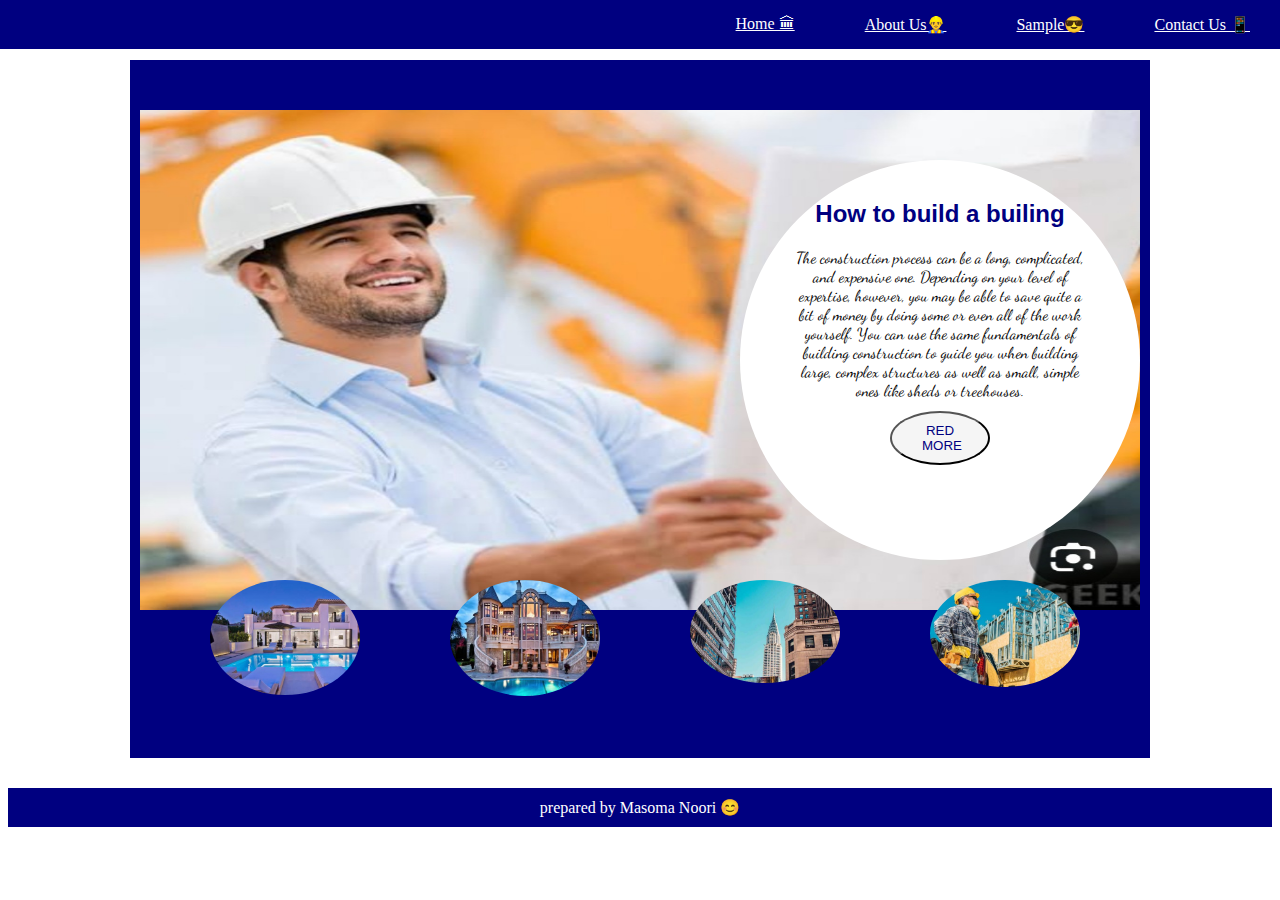
<file: index.html>
<!DOCTYPE html>
<html lang="en">
<head>
    <meta charset="UTF-8">
    <meta name="viewport" content="width=device-width, initial-scale=1.0">
    <title>Document</title>
    <link rel="stylesheet" href="style.css">
    <link rel="preconnect" href="https://fonts.googleapis.com">
<link rel="preconnect" href="https://fonts.gstatic.com" crossorigin>
<link href="https://fonts.googleapis.com/css2?family=Dancing+Script:wght@400..700&display=swap" rel="stylesheet">
</head>
<body>
    <main>
    <nav>    
        <a href="index.html">Home 🏛</a>
        <a href="about.html">About Us👷‍♂️</a>
        <a href="sample.html">Sample😎 </a>
        <a href="contact.html">Contact Us 📱 </a>
    </nav>
    <div class="continar">
    <img src="۲۰۲۴۰۶۱۹_۱۰۰۴۵۷.jpg" alt="" id="po">
    <div id="pink"><h2>How to build a builing</h2>
    <p>The construction process can be a long, complicated, and expensive one. Depending on your level of expertise, however, you may be able to save quite a bit of money by doing some or even all of the work yourself. You can use the same fundamentals of building construction to guide you when building large, complex structures as well as small, simple ones like sheds or treehouses.</p> <br> <button>RED MORE</button> <br>
</div></div>

<div class="ul">
    <div class="top"><img src="۲۰۲۴۰۶۲۱_۱۶۱۳۱۱.jpg" alt="">
   <div class="img-detail">DESIGN-BULID</div></div>
    <div class="top"><img src="۲۰۲۴۰۶۲۱_۱۶۱۱۵۳.jpg" alt="">
   <div class="img-detail">HOME REMODELING</div></div>
    <div class="top"><img src="۲۰۲۴۰۶۱۹_۱۰۰۲۰۵.jpg" alt="">
    <div class="img-detail"> CITY SPACES</div></div>
    <div class="top" ><img src="۲۰۲۴۰۶۱۸_۲۱۳۹۲۷.jpg" alt="">
   <div class="img-detail">CML ENGEERS</div></div>
</div>
</main>
<footer>prepared by Masoma Noori  😊</footer>
</body>
</html>
</file>
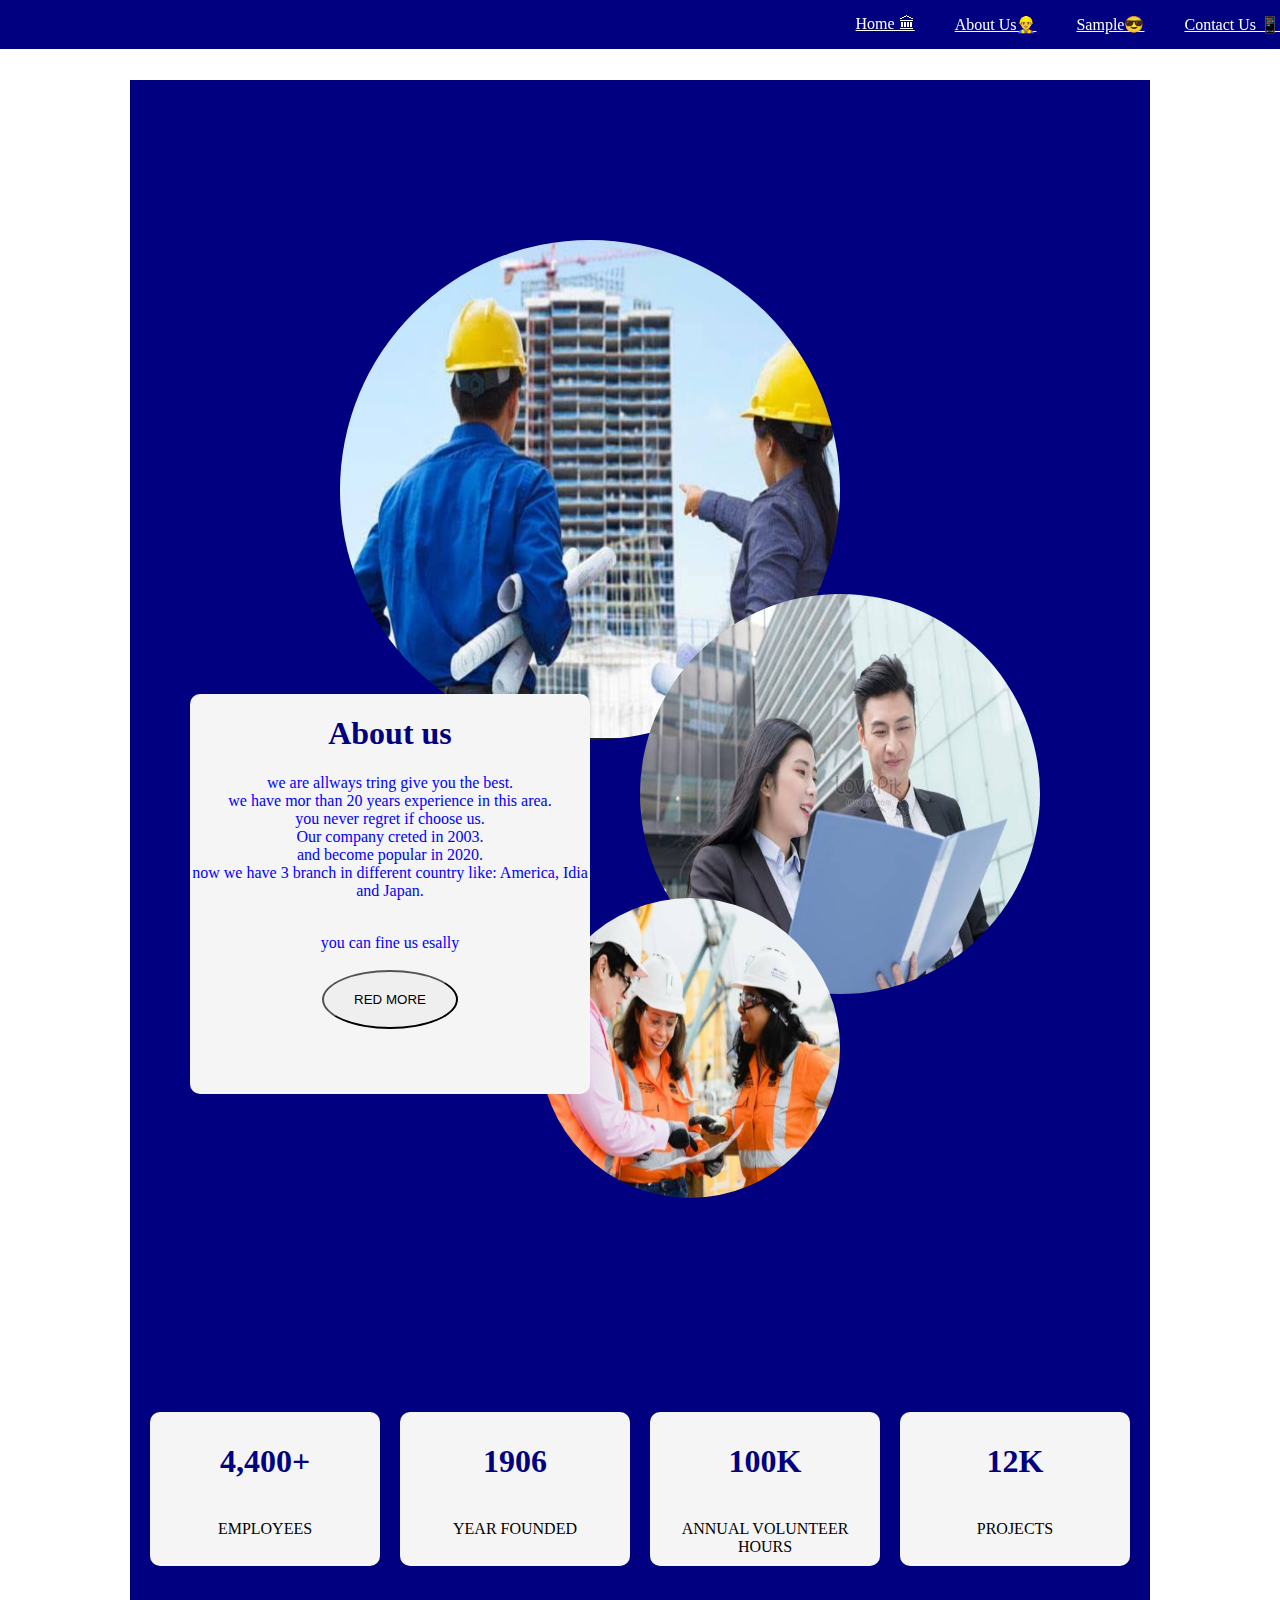
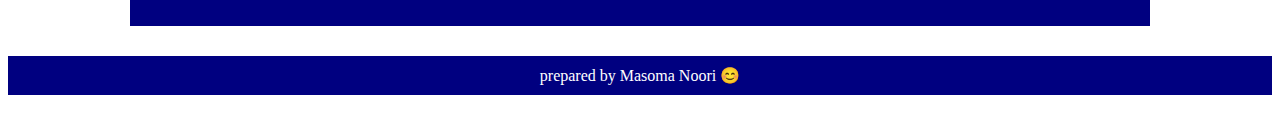
<file: about.html>
<!DOCTYPE html>
<html lang="en">
<head>
    <meta charset="UTF-8">
    <meta name="viewport" content="width=device-width, initial-scale=1.0">
    <title>Document</title>
    <link rel="stylesheet" href="styla.css">
</head>
<body>
    <nav>    
        <a href="index.html">Home 🏛</a>
        <a href="about.html">About Us👷‍♂️</a>
        <a href="sample.html">Sample😎 </a>
        <a href="contact.html">Contact Us 📱 </a>
    </nav>
    <main>
    
    
        
    <div class="about">
<img src="۲۰۲۴۰۶۱۹_۱۰۰۴۴۴.jpg" alt="" id="p">
    </div>
    <div  class="text">
        
        <h1>About us</h1>
        <p>we are allways tring give you the best. <br>
        we have mor than 20 years experience in this area. <br>
        you never regret if choose us. <br> 
        Our company creted in 2003. <br>
        and become popular in 2020. <br>
        now we have 3 branch in different country
        like: America, Idia and Japan.<br></p><br>
        you can fine us esally <br>
        <br>
        <button>RED MORE</button>
   </div>
    <div >
        <img src="۲۰۲۴۰۶۱۹_۱۰۰۲۲۰.jpg" alt="" class="tem">
    </div>
    <div >
        <img src="۲۰۲۴۰۶۱۹_۱۰۰۳۲۴.jpg" alt="" class="te">
    </div>
    <div id="chart">
    <div class="o"><h1>4,400+</h1><br>EMPLOYEES
    </div>
    <div class="o"><h1>1906</h1><br>YEAR FOUNDED</div>

    <div class="o"><h1>100K</h1><br>ANNUAL VOLUNTEER HOURS</div>
    
    <div class="o"><h1>12K</h1><br>PROJECTS</div>
    </div>
</main>
<footer>prepared by Masoma Noori  😊</footer>
</body>
</html>
</file>
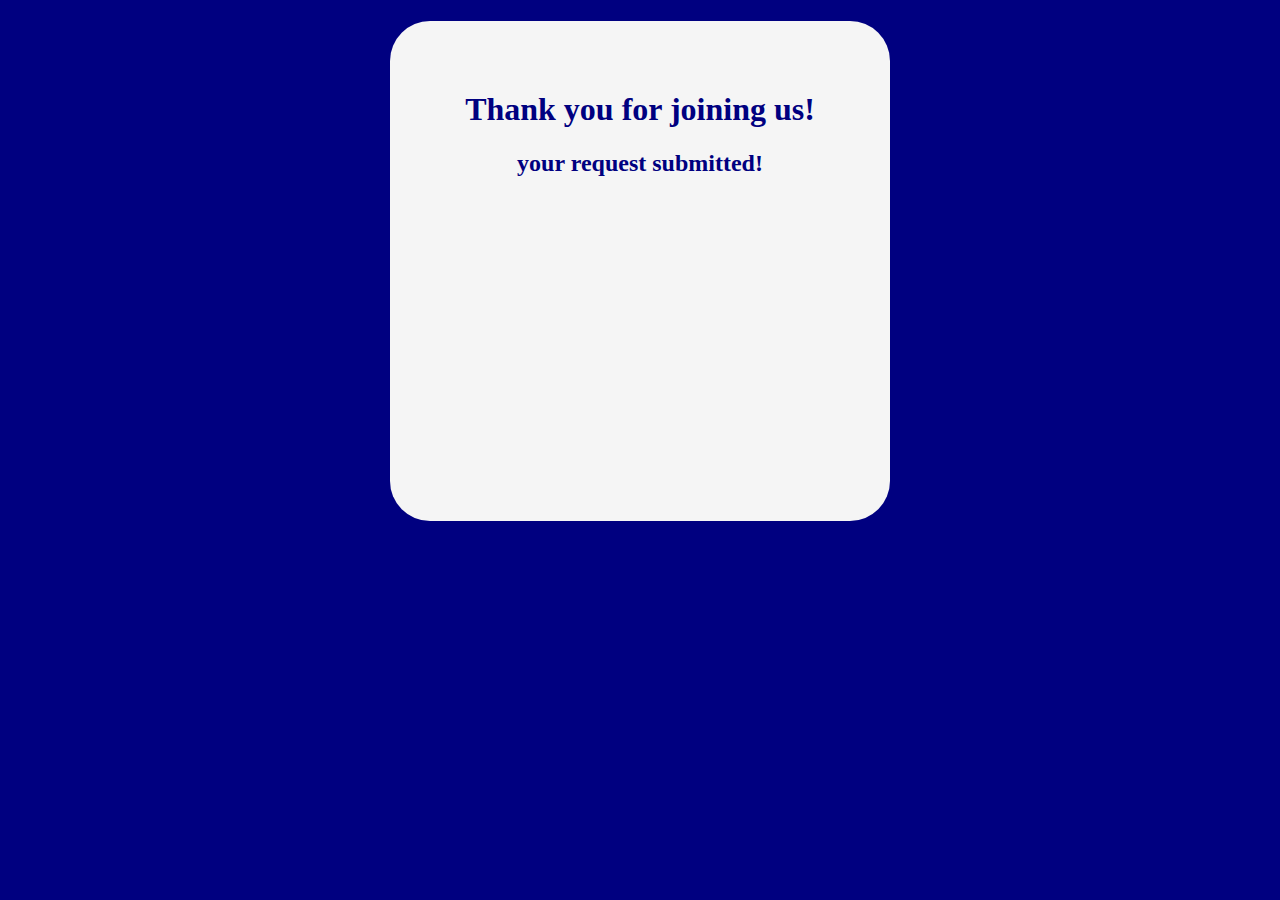
<file: submit.html>
<!DOCTYPE html>
<html lang="en">
<head>
    <meta charset="UTF-8">
    <meta name="viewport" content="width=device-width, initial-scale=1.0">
    <title>Document</title>
    <link rel="stylesheet" href="style s.css">
</head>
<body>
    <main>
        
    <h1>Thank you for joining us!</h1>
    <h2>your request submitted!</h2>
</main>
</body>
</html>
</file>
<file: style.css>
main{
    background-color:navy;
    width: 1000px;
    margin-left: auto;
    margin-right: auto;
    margin-top: 60px;
    padding-top: 50px;
    padding-bottom: 50px;
    padding-left: 10px;
    padding-right: 10px; }


nav{ 

    background-color:navy;
    padding-top: 15px;
    padding-bottom: 15px;
    display: flex;
    gap: 20px;
    width: 100%;
    position: fixed;
    top: 0;
    right: 0;
    justify-content: flex-end;
    z-index: 1;
}
nav a{
    padding-left: 20px;
    color: white;
    margin-right: 30px;
}
 nav a :hover{
    background-color: whitesmoke;
    width: 100%;
    color: black;
 }


#po{
    width: 100%;
    height: 500px;
    

    
}
.g{
    margin-top: 20px;
    width: 100%;
    background-color: blue;
    
}
.g img{
    width: 100%;
    height: 300px;
}
.ul{
    
    display: flex;
    
    
}
.ul img{
    width: 150px;
    border-radius: 50%;
    margin-left: 50px;
    padding-left: 20px;
    padding-top: 20px;
    padding-right: 20px;
    padding-bottom: 20px;

} 
#pink{
    width: 400px;
    height: 400px;
    background-color:white;
    color:black;
    border-radius:50%;
    position: relative;
    margin-left: -400px;
    text-align: center;
    margin-top: 50px;
    font-family: "Dancing Script", cursive;
}
p{
    color: black;
    width: 300px;
    margin-left: 50px;
    padding-bottom: -100px;
}
h2{
    margin-top: 40px;
    color: navy;
    font-family: "Lilita One", sans-serif;
}
button{
    width: 100px;
    background-color:whitesmoke;
    color:navy ;
    padding-left: 50px;
    padding-right: 50px;
    padding-top: 10px;
    padding-bottom: 10px;
}
.continar{
    display: flex;
}


.img-detail{
   color:black;
   margin-left: 70px;
   background-color:whitesmoke;
   padding-top: 10px;
   padding-bottom: 10px;
   text-align: center;
   position: absolute;
   position: relative;
   margin-top: -50px;

}
.top{
    position:relative;
    margin-top: -50px;
    
}
.top .img-detail{
    visibility: hidden;
}
.top:hover .img-detail{
    visibility:visible;
}

footer{
    background-color: navy;
    color: white;
    text-align: center;
    width: 100%;
    margin-top: 30px;
    margin-bottom: 30px;
    padding-top: 10px;
    padding-bottom: 10px;
}
button{
    padding-left: 30px;
    padding-right: 30px;
    padding-top: 10px;
    padding-bottom: 10px;
    border-radius: 50%;
    margin-top: -30px;
}
h1{
    font-family:"Rowdies", sans-serif;
    
}
</file>
<file: styla.css>
main{
    background-color:navy;
    width: 1000px;
    margin-left: auto;
    margin-right: auto;
    margin-top: 80px;
    padding-top: 10px;
    padding-bottom: 50px;
    padding-left: 10px;
    padding-right: 10px;
}
nav{
    background-color:navy;
    color:white;
    padding-top: 15px;
    padding-bottom: 15px;
    display: flex;
    gap: 20px;
    width: 100%;
    position: fixed;
    top: 0;
    right: 0;
    justify-content: flex-end;
    z-index:5;
    
}
nav a{
    color: white;
    margin-left: 20px;
}
.about{
    width: 500px;
    border-radius: 50%;
    margin-top: 100px;

    
}

.text{
    width:400px;
    height: 400px;
    text-align: center;
    background-color: whitesmoke;
    color: blue;
    margin-bottom: -50px;
    position: absolute;
    border-radius: 10px;
    margin-left: 50px;
    z-index:1;


}
#p{
    width: 500px;
    height: 500px;
    border-radius: 50%;
    margin-left: 200px;
    margin-right: auto;
    position: relative;
    top:50px
    

}
.tem{
    width: 400px;
    height: 400px;
    border-radius: 50%;
    margin-left: 500px;
    position: relative;
    bottom:100px ;
}
.te{
    width: 300px;
    height: 300px;
    border-radius: 50%;
    margin-left: 300px;
    position: relative;
    bottom: 200px;
    left: 100px;
}
#chart{
    display: flex;
    
}
.o{
    width: 300px;
    padding-top: 10px;
    padding-bottom: 10px;
    padding-right: 10px;
    padding-left: 10px;
    background-color: whitesmoke;
    gap: 20px;
    margin-top: 10px;
    margin-bottom: 10px;
    margin-left: 10px;
    margin-right: 10px;
    border-radius: 10px;
    text-align: center;
}
h1{
    color: navy;
    text-align: center;
}
footer{
    background-color: navy;
    color: white;
    text-align: center;
    width: 100%;
    margin-top: 30px;
    margin-bottom: 30px;
    padding-top: 10px;
    padding-bottom: 10px;
}
button{
    padding-left: 30px;
    padding-right: 30px;
    padding-bottom: 20px;
    padding-top: 20px;
    border-radius: 50%;
}
</file>
<file: style s.css>
body{
    background-color: navy;
}
h1{
    color:navy;
    text-align: center;
    padding-top: 70px;
}
h2{
    color: navy;
    text-align: center;
}
main{
    background-color: whitesmoke;
    width: 500px;
    height: 500px;
    color: navy;
    margin-left: auto;
    margin-right: auto;
    border-radius: 8%;
}
</file>
